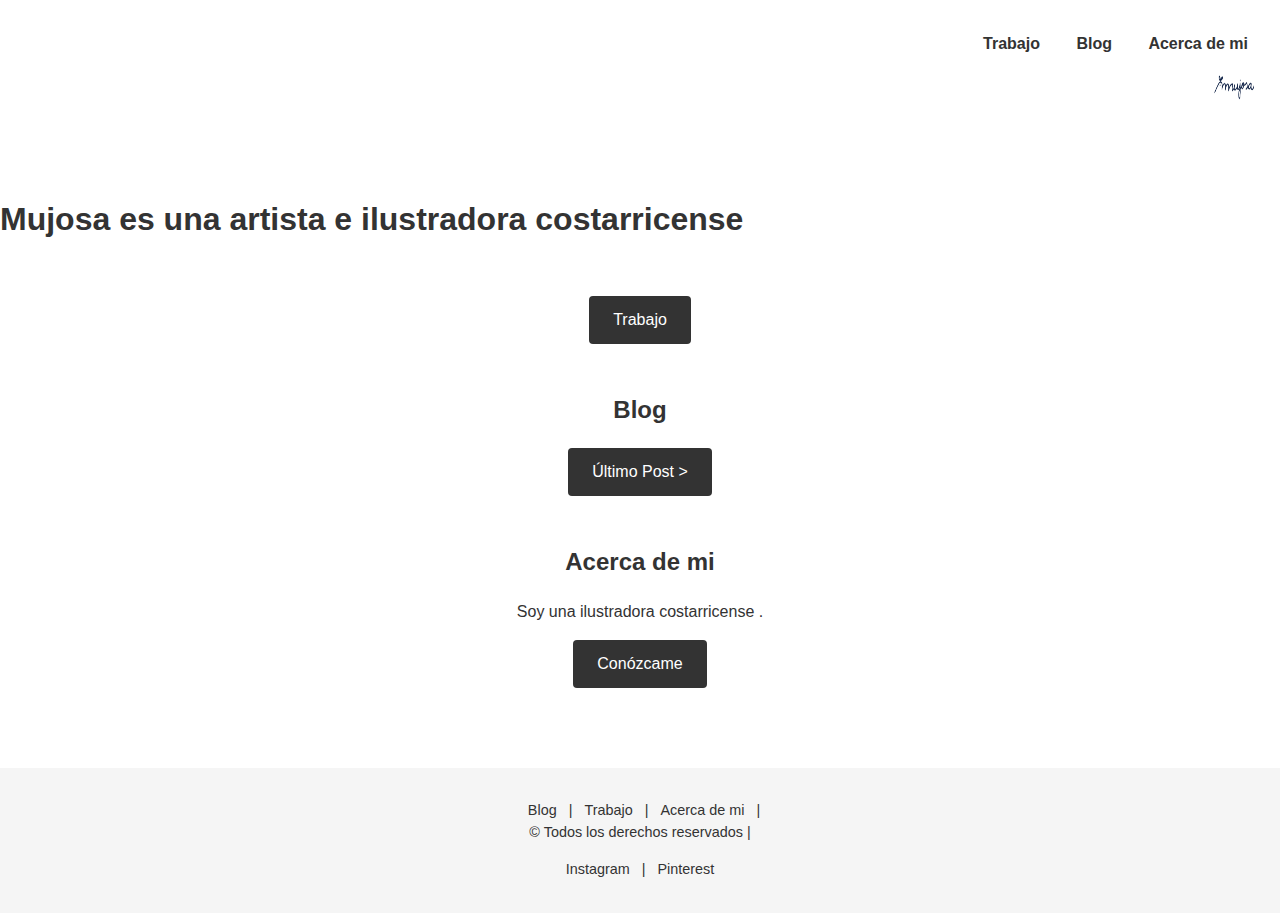
<file: index.html>
<!DOCTYPE html>
<html lang="es">
<head>
  <meta charset="UTF-8">
  <meta name="viewport" content="width=device-width, initial-scale=1.0">
  <title>Mi sitio estilo BlankPaper</title>
  <style>
    body {
      margin: 0;
      font-family: sans-serif;
      line-height: 1.5;
      color: #333;
    }
    header {
      text-align: right;
      padding: 2rem 1rem;
    }
    header nav {
      margin-bottom: 1.5rem;
    }
    header nav a {
      margin: 0 1rem;
      text-decoration: none;
      color: inherit;
      font-weight: bold;
    }
    .hero img {
      max-width: 100%;
      height: auto;
    }
    .hero h1 {
      margin-top: 1rem;
      font-size: 2rem;
    }
    main {
      max-width: 800px;
      margin: 0 auto;
      padding: 2rem 1rem;
    }
    main section {
      margin-bottom: 3rem;
      text-align: center;
    }
    main section a {
      display: inline-block;
      padding: 0.75rem 1.5rem;
      background-color: #333;
      color: white;
      text-decoration: none;
      border-radius: 4px;
    }
    footer {
      background-color: #f5f5f5;
      padding: 2rem 1rem;
      text-align: center;
      font-size: 0.9rem;
    }
    footer nav a {
      margin: 0 0.5rem;
      color: inherit;
      text-decoration: none;
    }
    .social {
      margin-top: 1rem;
    }
    .social a {
      margin: 0 0.5rem;
      color: inherit;
      text-decoration: none;
    }
    .main-nav {
  display: flex;
  justify-content: space-between; /* Separar contenido a izquierda y derecha */
  align-items: center;
  padding: 1rem 2rem;
}

.nav-links {
  list-style: none;
  display: flex;
  gap: 1.5rem;
}

.nav-links li a {
  text-decoration: none;
  font-weight: bold;
  color: #333;
}

.nav-image img {
  height: 60px; /* Ajusta según tamaño deseado */
  width: 60px;
  border-radius: 4px; /* opcional */
}

  </style>
</head>
<body>

  <header>
    <nav>
      <a href="work.html">Trabajo</a>
      <a href="blog.html">Blog</a>
      <a href="about.html">Acerca de mi</a>

      <div class="nav-image">
      <img src="/imgs/logo.jpeg" alt="Logo o imagen" />
    </div>
    </nav>
  </header>

  <div class="hero">
      <h1>Mujosa es una artista e ilustradora costarricense</h1>
    </div>
  <main>

    <section class="cta-works">
      <a href="work.html">Trabajo</a>
    </section>

    <section class="blog-preview">
      <h2>Blog</h2>
      <a href="blog.html">Último Post ></a>
    </section>


    <section class="about">
      <h2>Acerca de mi</h2>
      <p>Soy una ilustradora costarricense .</p>
      <a href="about.html">Conózcame</a>
    </section>
  </main>

  <footer>
    <nav>
      <a href="blog.html">Blog</a> |
      <a href="work.html">Trabajo</a> |
      <a href="about.html">Acerca de mi</a> |
    </nav>
    <div class="credits">
      © Todos los derechos reservados | 

    <div class="social">
      <a href="#">Instagram</a> |
      <a href="#">Pinterest</a>  
    </div>
  </footer>

</body>
</html>
</file>
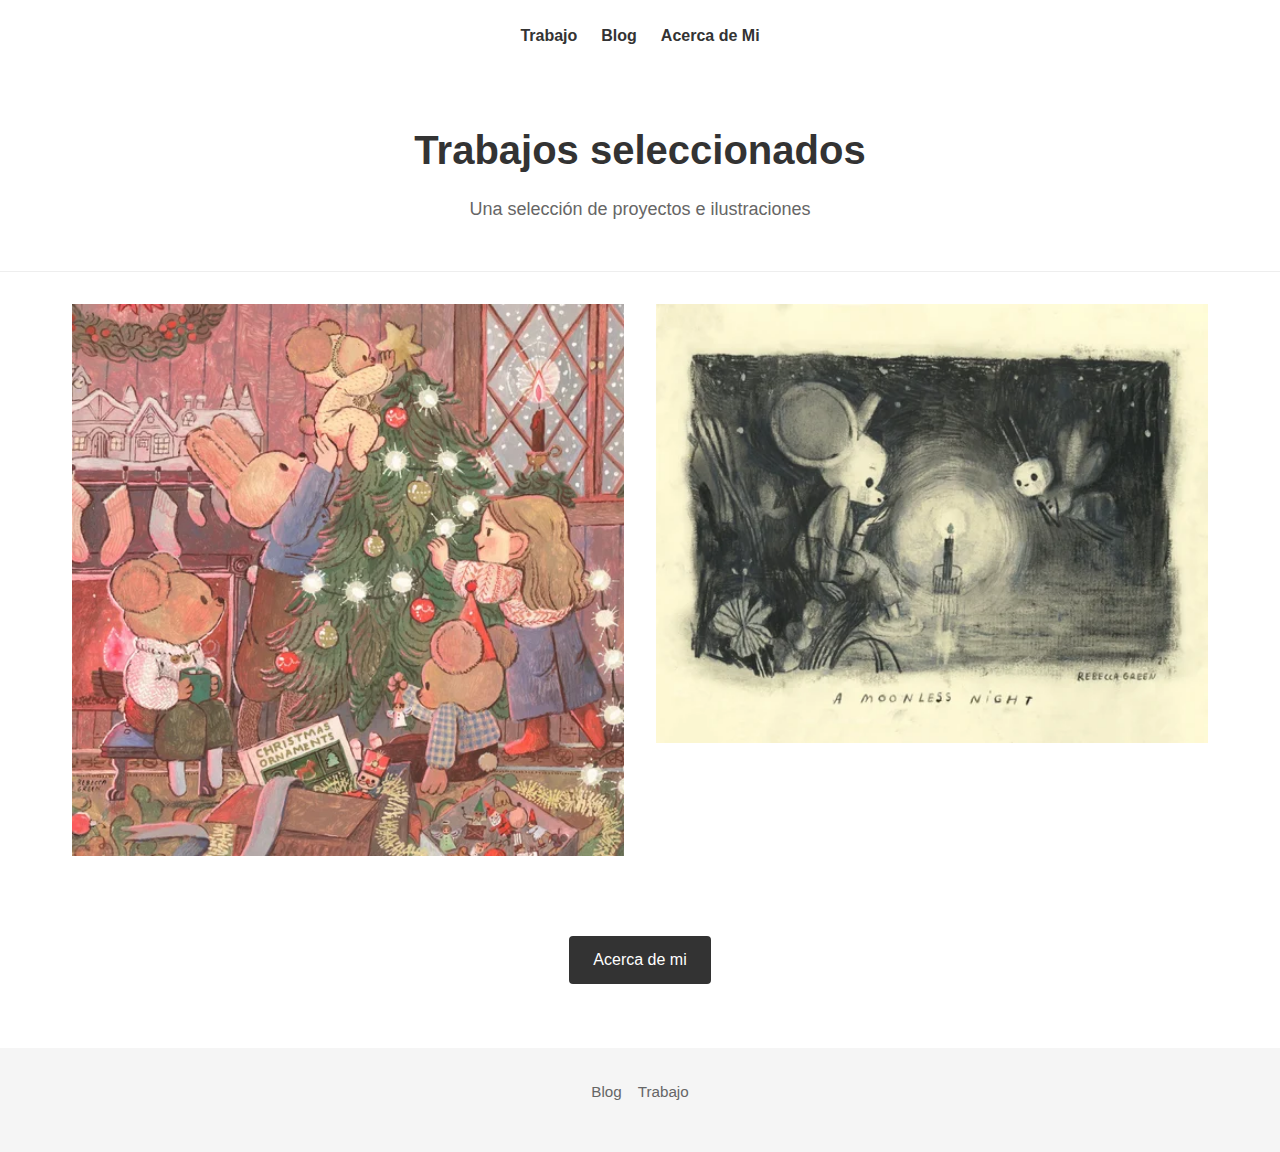
<file: work.html>
<!DOCTYPE html>
<html lang="es">
<head>
  <meta charset="UTF-8">
  <meta name="viewport" content="width=device-width, initial-scale=1.0">
  <title>Mi portafolio</title>
  <link rel="stylesheet" href="work.css">
</head>
<body>

  <header class="site-header">
    <nav class="main-nav">
      <ul>
        <li><a href="/work">Trabajo</a></li>
        <li><a href="/blog">Blog</a></li>
        <li><a href="/about">Acerca de Mi</a></li>
      </ul>
    </nav>
  </header>

  <main class="work-page">

    <section class="work-hero">
      <div class="hero-content">
        <h1>Trabajos seleccionados</h1>
        <p>Una selección de proyectos e ilustraciones</p>
      </div>
    </section>

    <section class="work-grid">
      <!-- Repite este bloque para cada proyecto / ilustración -->
      <div class="work-item">
        <a href="/work/project-1">
          <div class="work-thumb">
            <img src="/imgs/Moe_Christmas_FINAL_ws.webp" alt="Título del proyecto 1">
          </div>
        </a>
      </div>

      <div class="work-item">
        <a href="/work/project-2">
          <div class="work-thumb">
            <img src="/imgs/moonlessnight.webp" alt="Título del proyecto 2">
          </div>
        </a>
      </div>

      <!-- Más ítems... -->
    </section>

    <section class="work-footer-cta">
      <a href="/about" class="btn">Acerca de mi</a>
    </section>

  </main>

  <footer class="site-footer">
    <nav class="footer-nav">
      <ul>
        <li><a href="/blog">Blog</a></li>
        <li><a href="/work">Trabajo</a
</file>
<file: work.css>
/* Reset básico */
* {
  margin: 0;
  padding: 0;
  box-sizing: border-box;
}

body {
  font-family: sans-serif;
  line-height: 1.5;
  color: #333;
  background-color: #fff;
}

a {
  color: inherit;
  text-decoration: none;
}

/* Header / navegación */
.site-header {
  padding: 1.5rem 2rem;
  text-align: center;
}

.main-nav ul {
  list-style: none;
  display: inline-flex;
  gap: 1.5rem;
}

.main-nav ul li a {
  font-weight: bold;
  transition: color 0.3s;
}

.main-nav ul li a:hover {
  color: #555;
}

/* Hero de “work” */
.work-hero {
  text-align: center;
  padding: 3rem 2rem;
  border-bottom: 1px solid #eee;
}

.work-hero .hero-content h1 {
  font-size: 2.5rem;
  margin-bottom: 1rem;
}

.work-hero .hero-content p {
  font-size: 1.125rem;
  color: #666;
}

/* Grid de trabajos / ilustraciones */
.work-grid {
  display: grid;
  grid-template-columns: repeat(auto-fit, minmax(240px, 1fr));
  gap: 2rem;
  padding: 2rem;
  max-width: 1200px;
  margin: 0 auto;
}

.work-item {
  overflow: hidden;
  position: relative;
  /* para efectos hover, etc. */
}

.work-item a {
  display: block;
  color: inherit;
}

.work-thumb img {
  width: 100%;
  height: auto;
  display: block;
  transition: transform 0.3s ease;
}

.work-item:hover .work-thumb img {
  transform: scale(1.05);
}

.work-info {
  margin-top: 0.75rem;
  text-align: center;
}

.work-info h2 {
  font-size: 1.25rem;
  margin-bottom: 0.5rem;
}

.work-info p {
  font-size: 1rem;
  color: #666;
}

/* CTA en pie de sección */
.work-footer-cta {
  text-align: center;
  margin: 3rem 0 4rem 0;
}

.work-footer-cta .btn {
  display: inline-block;
  padding: 0.75rem 1.5rem;
  background-color: #333;
  color: #fff;
  border-radius: 4px;
  transition: background-color 0.3s;
}

.work-footer-cta .btn:hover {
  background-color: #555;
}

/* Footer */
.site-footer {
  background-color: #f5f5f5;
  padding: 2rem;
  text-align: center;
  margin-top: 4rem;
}

.footer-nav ul {
  list-style: none;
  display: inline-flex;
  gap: 1rem;
  margin-bottom: 1rem;
}

.footer-nav ul li a {
  font-size: 0.95rem;
  color: #666;
}

.credits {
  font-size: 0.85rem;
  color: #999;
}

/* Responsividad ajustes menores */
@media (max-width: 768px) {
  .work-hero .hero-content h1 {
    font-size: 2rem;
  }
  .work-hero .hero-content p {
    font-size: 1rem;
  }
}
</file>
